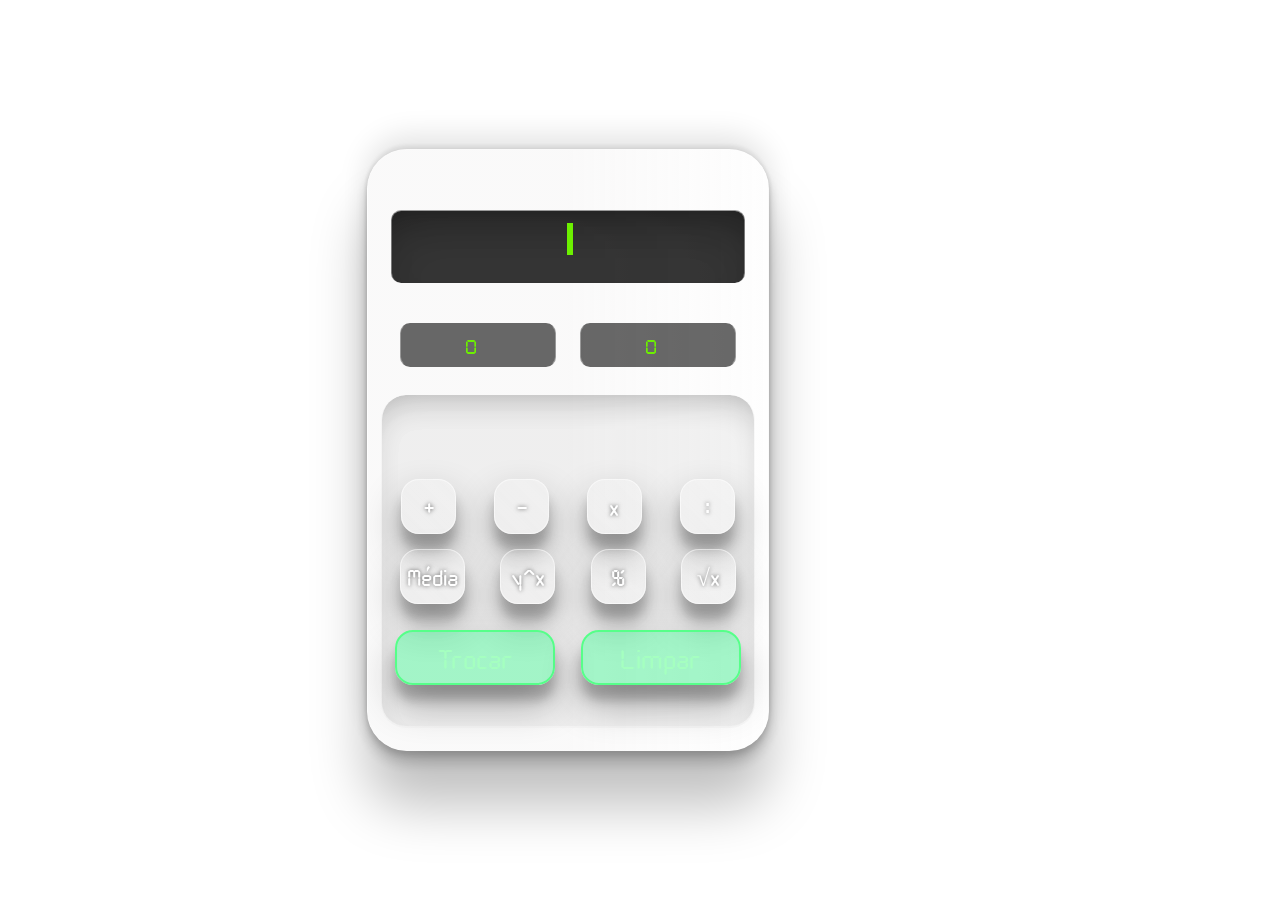
<file: index.html>
<!doctype html>
<html lang="pt-br">
  <head>
    <meta charset="UTF-8" />
    <meta name="viewport" content="width=device-width, initial-scale=1.0" />
    <title>Calculadora</title>
    <link rel="stylesheet" href="css\index.css" />
    <link rel="stylesheet" href="css\custom.css" />
    <link rel="shortcut icon" href="img\calcicon.png" type="image/x-icon" />
  </head>
  <body id="body" class="padrao">
    <div id="content">
      <!--Corpo da Calculadora-->

      <div id="calcbody">
        <div>
          <div id="resul" class="resul">
            <p id="resuloutput"></p>
            <div id="bar"></div>
          </div>

          <input
            type="number"
            id="numI"
            value="0"
            onchange="onchge()"
            autocomplete="off"
          />
          <input
            type="number"
            id="numII"
            value="0"
            onchange="onchge()"
            autocomplete="off"
          />
          <br />
          <label for="numI" id="label_input1" class="labelinput"></label>
          <label for="numII" id="label_input2" class="labelinput"></label>
          <br />
          <div id="buttonbody">
            <div id="filabotao1" class="filabotao">
              <button class="graybutton" onclick="adiciona()" id="Adicionar">
                <span class="spanbutton">+</span>
              </button>
              <!--Botão de adicionar-->
              <button class="graybutton" onclick="subtra()" id="Subtrair">
                <span class="spanbutton">-</span>
              </button>
              <!--Botão de subtrair-->
              <button class="graybutton" onclick="multi()" id="Multiplicar">
                <span class="spanbutton">x</span>
              </button>
              <!--Botão de multiplicar-->
              <button class="graybutton" onclick="divid()" id="Dividir">
                <span class="spanbutton">:</span>
              </button>
              <!--Botão de dividir-->
            </div>
            <div id="filabotao2" class="filabotao">
              <button class="graybutton" onclick="media()" id="media">
                <span class="spanbutton">Média</span>
              </button>
              <!--Botão de média-->
              <button class="graybutton" onclick="potencia()" id="potencia">
                <span class="spanbutton">y^x</span>
              </button>
              <!--Botão de potência-->
              <button class="graybutton" onclick="porcent()" id="porcent">
                <span class="spanbutton">%</span>
              </button>
              <!--Botão de porcentagem-->
              <button class="graybutton" onclick="raiz()" id="raiz">
                <span class="spanbutton">√x</span>
              </button>
              <!--Botão de raíz-->
            </div>
            <div id="filabotao3" class="filabotao">
              <button onclick="trocar()" id="troca">Trocar</button>
              <!--Botão de trocar-->
              <button onclick="limpar()" id="limpar">Limpar</button>
              <!--Botão de limpar-->
            </div>
          </div>

          <script src="js\index.js"></script>
          <script src="js\custom.js"></script>
        </div>
      </div>
      <!--Fim do corpo da Calculadora-->

      <div id="informacoes"></div>
      <!--Aba das informações-->
    </div>
  </body>
</html>
</file>
